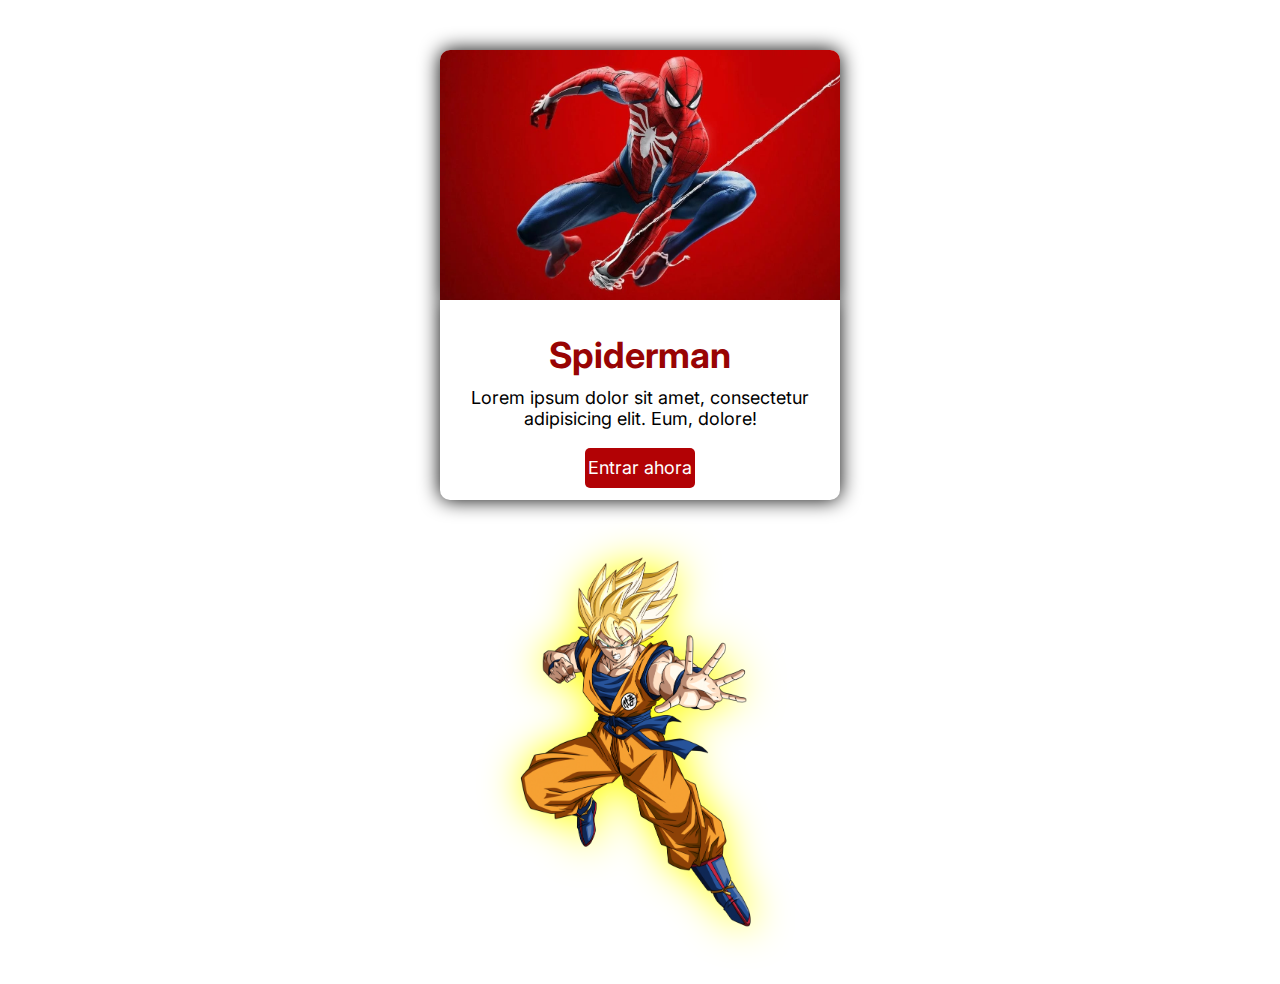
<file: index.html>
<!DOCTYPE html>
<html lang="es">

<head>
  <meta charset="UTF-8">
  <meta name="viewport" content="width=device-width, initial-scale=1.0">
  <title>trabajo</title>
  <link rel="stylesheet" href="css/goku.css">
</head>

<body>
  <img class="spidy" src="imagenes/spidy.jpg" alt="">
  <div class="texto">
    <h1 class="titulo">Spiderman</h1>
    <p class="contenido">Lorem ipsum dolor sit amet, consectetur adipisicing elit. Eum, dolore!</p>
    <a class="boton" href="">Entrar ahora</a>
  </div>
  <img class="goku" src="imagenes/goku.png" alt="koku">
</body>

</html>
</file>
<file: css/goku.css>
@import url('https://fonts.googleapis.com/css2?family=Inter:wght@100..900&family=Poppins:ital,wght@0,100;0,200;0,300;0,400;0,500;0,600;0,700;0,800;0,900;1,100;1,200;1,300;1,400;1,500;1,600;1,700;1,800;1,900&display=swap');
*{
  margin: 0;
  padding: 0;
  box-sizing: border-box;
}

body{
  font-family: "Inter", sans-serif;
  font-size: 18px;
}


.spidy{
  margin: 50px auto;
  display: block;
  width: 400px;
  height: 250px;
  margin-bottom: 0px;
  box-shadow: 0px 0px 20px black;
  border-radius:10px 10px 0px 0px ;
}

.texto{
  background: white;
  width: 400px;
  height: 200px;
  margin: 0px auto;
  border: 1px black;
  place-content: center;
  padding: 10px;
  box-shadow: 0px 0px 20px black;
  border-radius: 0px 0px 10px 10px;
}

.contenido{
  text-align: center;
}

.titulo{
  text-align: center;
  margin:20px 0px 10px;
  color: #980404;
}

.boton{
  display: block;
  width: 110px;
  height: 40px;
  background: rgb(178 2 5);
  color: white;
  text-decoration: none;
  margin:0 auto;
  place-content: center;
  text-align: center;
  border-radius: 5px;
  margin-top: 5%;
}


.goku{
  display: block;
  margin: 50px auto;
  width: 250px;
  filter: drop-shadow(0px 0px 20px yellow);

}
</file>
